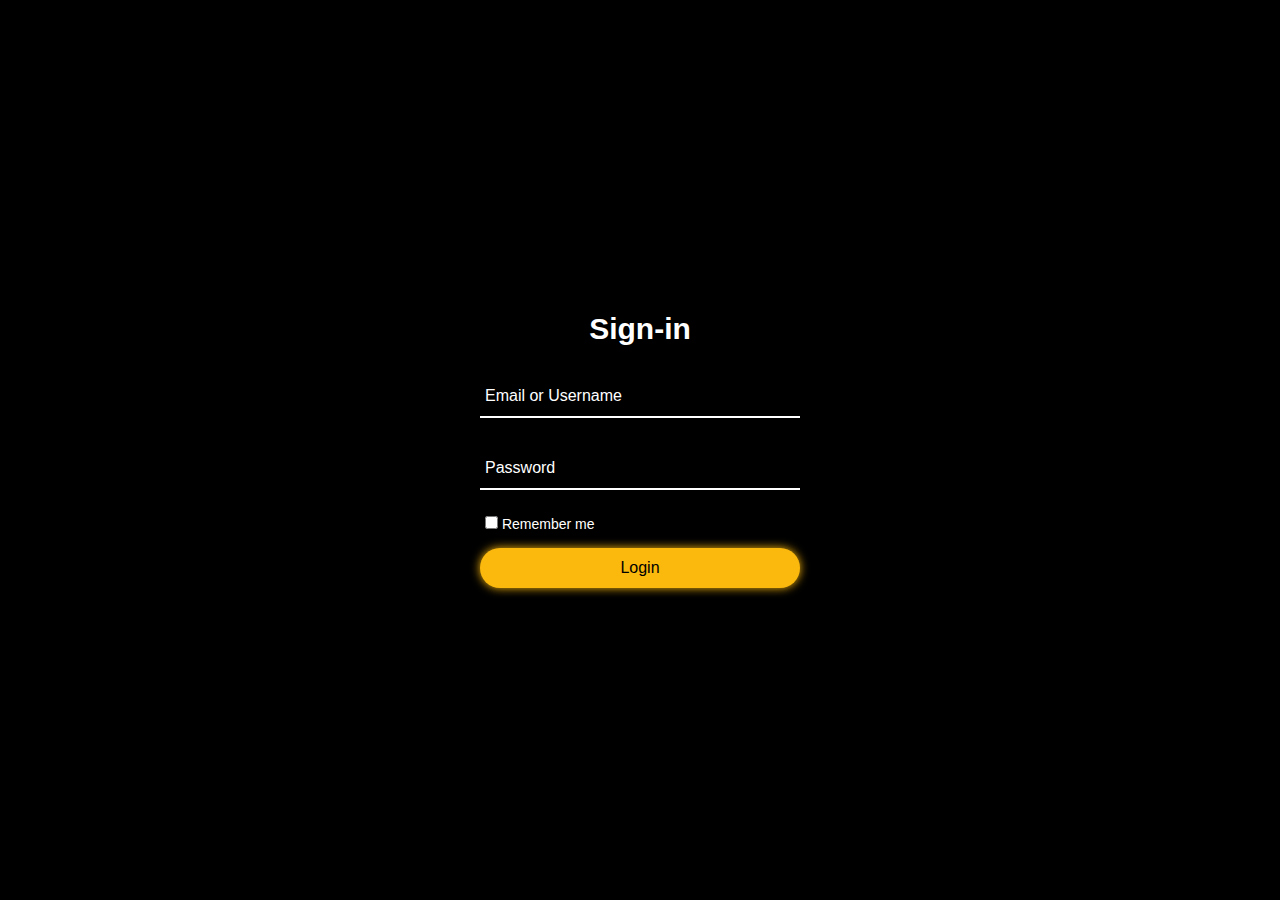
<file: photoweb/ind.html>
<!DOCTYPE html>
<html lang="en">
<head>
  <meta charset="UTF-8">
  <meta http-equiv="X-UA-Compatible" content="IE=edge">
  <meta name="viewport" content="width=device-width, initial-scale=1.0">
  <title>Raah-e-Naukri  ||  Sing-in</title>
  <link rel="stylesheet" type="text/css" href="ind.css">
</head>
<body>
  <div class="wrapper">
    <div class="form-wrapper sign-in">
      <form class="login_form" action="index.html" method="post" name="form" onsubmit="return validated()">
        <h2>Sign-in</h2>
        <div class="input-group">
          <input type="text" required>
          <label for="">Email or Username</label>
        </div>
        <div class="input-group">
          <input type="password" required>
          <label for="">Password</label>
        </div>
        <div class="remember">
          <label><input type="checkbox"> Remember me</label>
          <!-- <a href="for.html">Forgot Password</a> -->
        </div>
        <button type="submit">Login</button>
        
        </div>
      </form>
    </div>
</file>
<file: photoweb/ind.css>
* {
  margin: 0;
  padding: 0;
  box-sizing: border-box;
  font-family: 'Poppins', sans-serif;
}
body {
  display: flex;
  justify-content: center;
  align-items: center;
  height: 100vh;
  background-position: center;
  background-color: black;
  background-size: cover;
}
.wrapper:hover {
  position: relative;
  width: 400px;
  height: 500px;
  background: #000;
  box-shadow: 0 0 20px rgb(251, 184, 13);
  border-radius: 20px;
  padding: 40px;
  overflow: hidden;
  transition: 1s ease-in-out;
}

.form-wrapper {
  display: flex;
  justify-content: center;
  align-items: center;
  width: 100%;
  height: 100%;
  transition: 1s ease-in-out;
}
.wrapper.active .form-wrapper.sign-in {
  transform: translateY(-450px);
}
.wrapper .form-wrapper.sign-up {
  overflow: hidden;
  position: absolute;
  top: 450px;
  left: 0;
}
.wrapper.active .form-wrapper.sign-up {
  transform: translateY(-450px);
}
h2 {
  font-size: 30px;
  color: #fff;
  text-align: center;
}
.input-group {
  position: relative;
  margin: 30px 0;
  border-bottom: 2px solid #fff;
}
.input-group label {
  position: absolute;
  top: 50%;
  left: 5px;
  transform: translateY(-50%);
  font-size: 16px;
  color: #fff;
  pointer-events: none;
  transition: .5s;
}
.input-group input {
  width: 320px;
  height: 40px;
  font-size: 16px;
  color: #fff;
  padding: 0 5px;
  background: transparent;
  border: none;
  outline: none;
}
.input-group input:focus~label,
.input-group input:valid~label {
  top: -5px;
}
.remember {
  margin: -5px 0 15px 5px;
}
.remember label {
  color: #fff;
  font-size: 14px;
}
.remember label input {
  accent-color: rgb(251, 184, 13);
}
button {
  position: relative;
  width: 100%;
  height: 40px;
  background: rgb(251, 184, 13);
  box-shadow: 0 0 10px rgb(251, 184, 13);
  font-size: 16px;
  color: #000;
  font-weight: 500;
  cursor: pointer;
  border-radius: 30px;
  border: none;
  outline: none;
}
</file>
